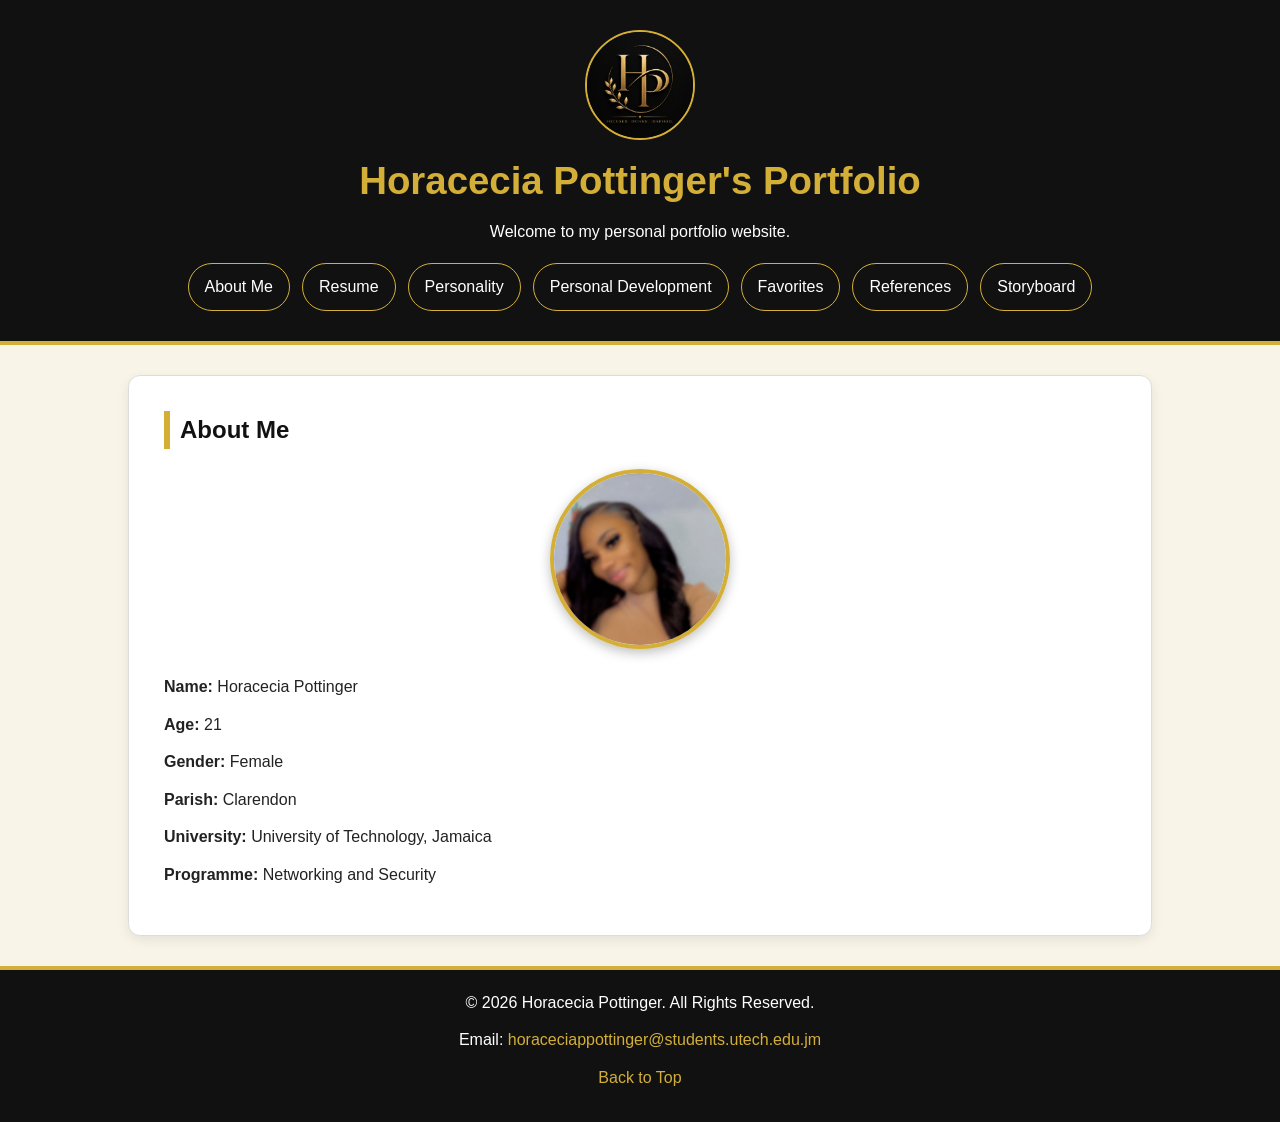
<file: index.html>
<!DOCTYPE html>
<html lang="en">

<head>

    <meta charset="UTF-8">

    <meta name="viewport" content="width=device-width, initial-scale=1.0">

    <title>About Me | Horacecia Pottinger's Portfolio</title>

  <link rel="stylesheet" href="style.css">

</head>

<body id="top">

<header>

 <img src="assets/logo.png"
     alt="HP Logo"
     id="logo">

    <h1>Horacecia Pottinger's Portfolio</h1>

    <p>Welcome to my personal portfolio website.</p>

   <nav>


    <a href="index.html">About Me</a>

    <a href="Codes/resume.html">Resume</a>

    <a href="Codes/personality.html">Personality</a>

    <a href="Codes/development.html">Personal Development</a>

    <a href="Codes/favorites.html">Favorites</a>

    <a href="Codes/references.html">References</a>

    <a href="Codes/storyboard.html">Storyboard</a>

</nav>

</header>

<main>

<section id="about">

    <h2>About Me</h2>

    <a href="mailto:horaceciappottinger@students.utech.edu.jm">

       <img src="assets/pic.jpeg"
     alt="A photo of Horacecia Pottinger"
     id="profile-photo">


         
    </a>

    <p><strong>Name:</strong> Horacecia Pottinger</p>

    <p><strong>Age:</strong> 21</p>

    <p><strong>Gender:</strong> Female</p>

    <p><strong>Parish:</strong> Clarendon</p>

    <p><strong>University:</strong> University of Technology, Jamaica</p>

    <p><strong>Programme:</strong> Networking and Security</p>

</section>

</main>

<footer>

   <p>&copy; 2026 Horacecia Pottinger. All Rights Reserved.</p>

    <p>
        Email:
        <a href="mailto:horaceciappottinger@students.utech.edu.jm">
            horaceciappottinger@students.utech.edu.jm
        </a>
    </p>

    <p><a href="#top">Back to Top</a></p>


</footer>

</body>

</html>
</file>
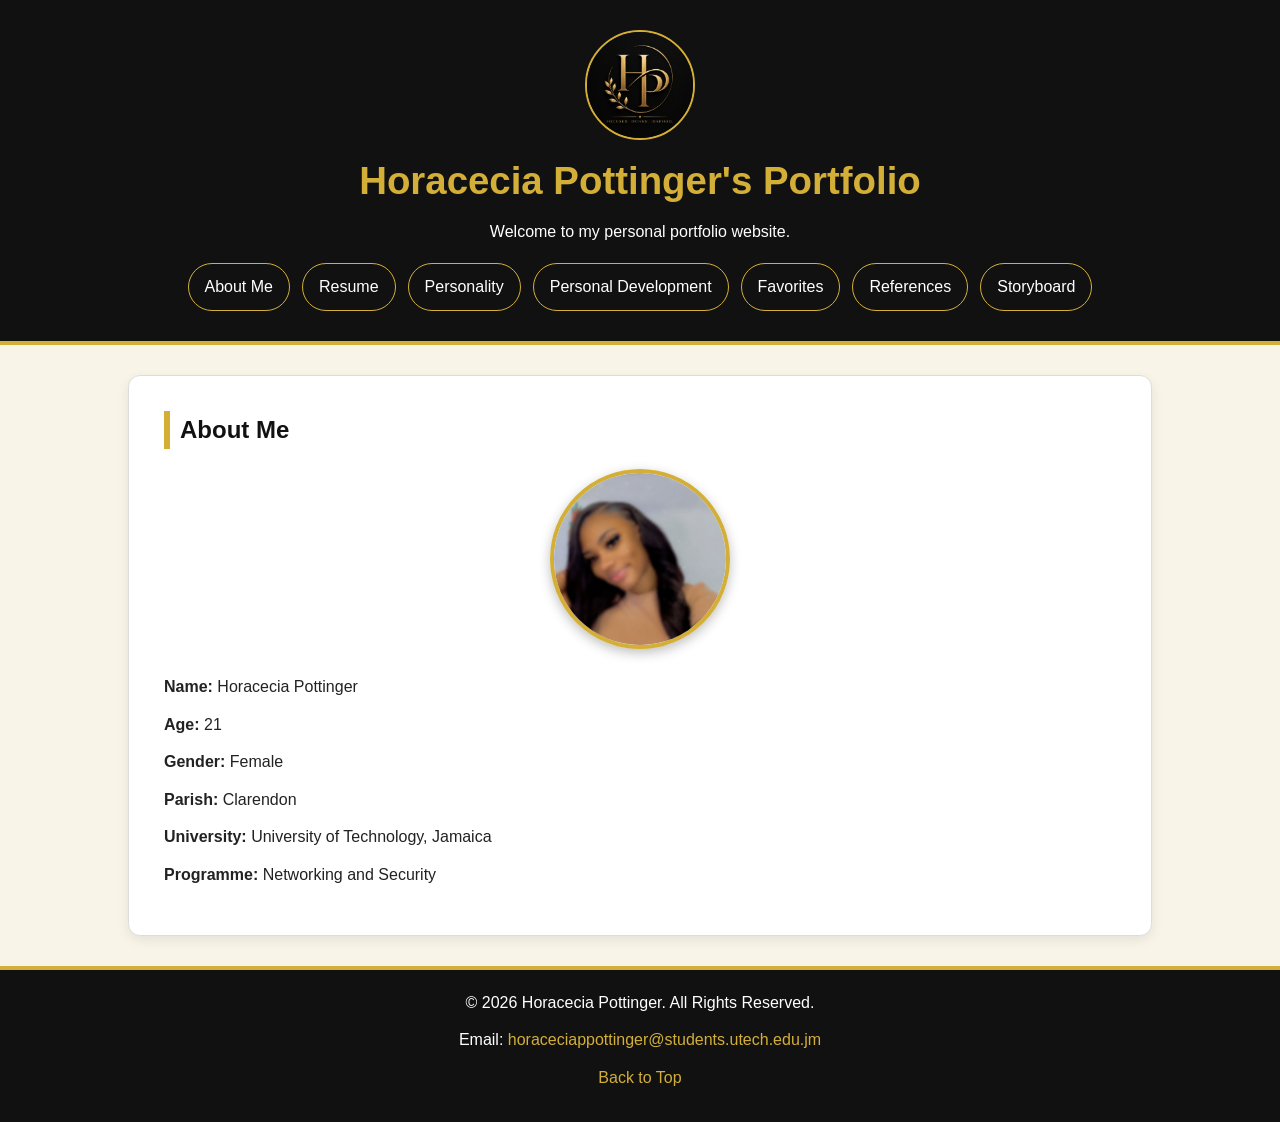
<file: Codes/index.html>
<!DOCTYPE html>
<html lang="en">

<head>

    <meta charset="UTF-8">

    <meta name="viewport" content="width=device-width, initial-scale=1.0">

    <title>About Me | Horacecia Pottinger's Portfolio</title>

   <link rel="stylesheet" href="../style.css">

</head>

<body id="top">

<header>

   <img src="../assets/logo.png" alt="HP Logo" id="logo">

    <h1>Horacecia Pottinger's Portfolio</h1>

    <p>Welcome to my personal portfolio website.</p>

   <nav>

    <a href="index.html">About Me</a>

    <a href="resume.html">Resume</a>

    <a href="personality.html">Personality</a>

    <a href="development.html">Personal Development</a>

    <a href="favorites.html">Favorites</a>

    <a href="references.html">References</a>

    <a href="storyboard.html">Storyboard</a>

</nav>

</header>

<main>

<section id="about">

    <h2>About Me</h2>

    <a href="mailto:horaceciappottinger@students.utech.edu.jm">

       <img src="../assets/pic.jpeg"
         alt="A photo of Horacecia Pottinger"
         id="profile-photo">


         
    </a>

    <p><strong>Name:</strong> Horacecia Pottinger</p>

    <p><strong>Age:</strong> 21</p>

    <p><strong>Gender:</strong> Female</p>

    <p><strong>Parish:</strong> Clarendon</p>

    <p><strong>University:</strong> University of Technology, Jamaica</p>

    <p><strong>Programme:</strong> Networking and Security</p>

</section>

</main>

<footer>

   <p>&copy; 2026 Horacecia Pottinger. All Rights Reserved.</p>

    <p>
        Email:
        <a href="mailto:horaceciappottinger@students.utech.edu.jm">
            horaceciappottinger@students.utech.edu.jm
        </a>
    </p>

    <p><a href="#top">Back to Top</a></p>


</footer>

</body>

</html>
</file>
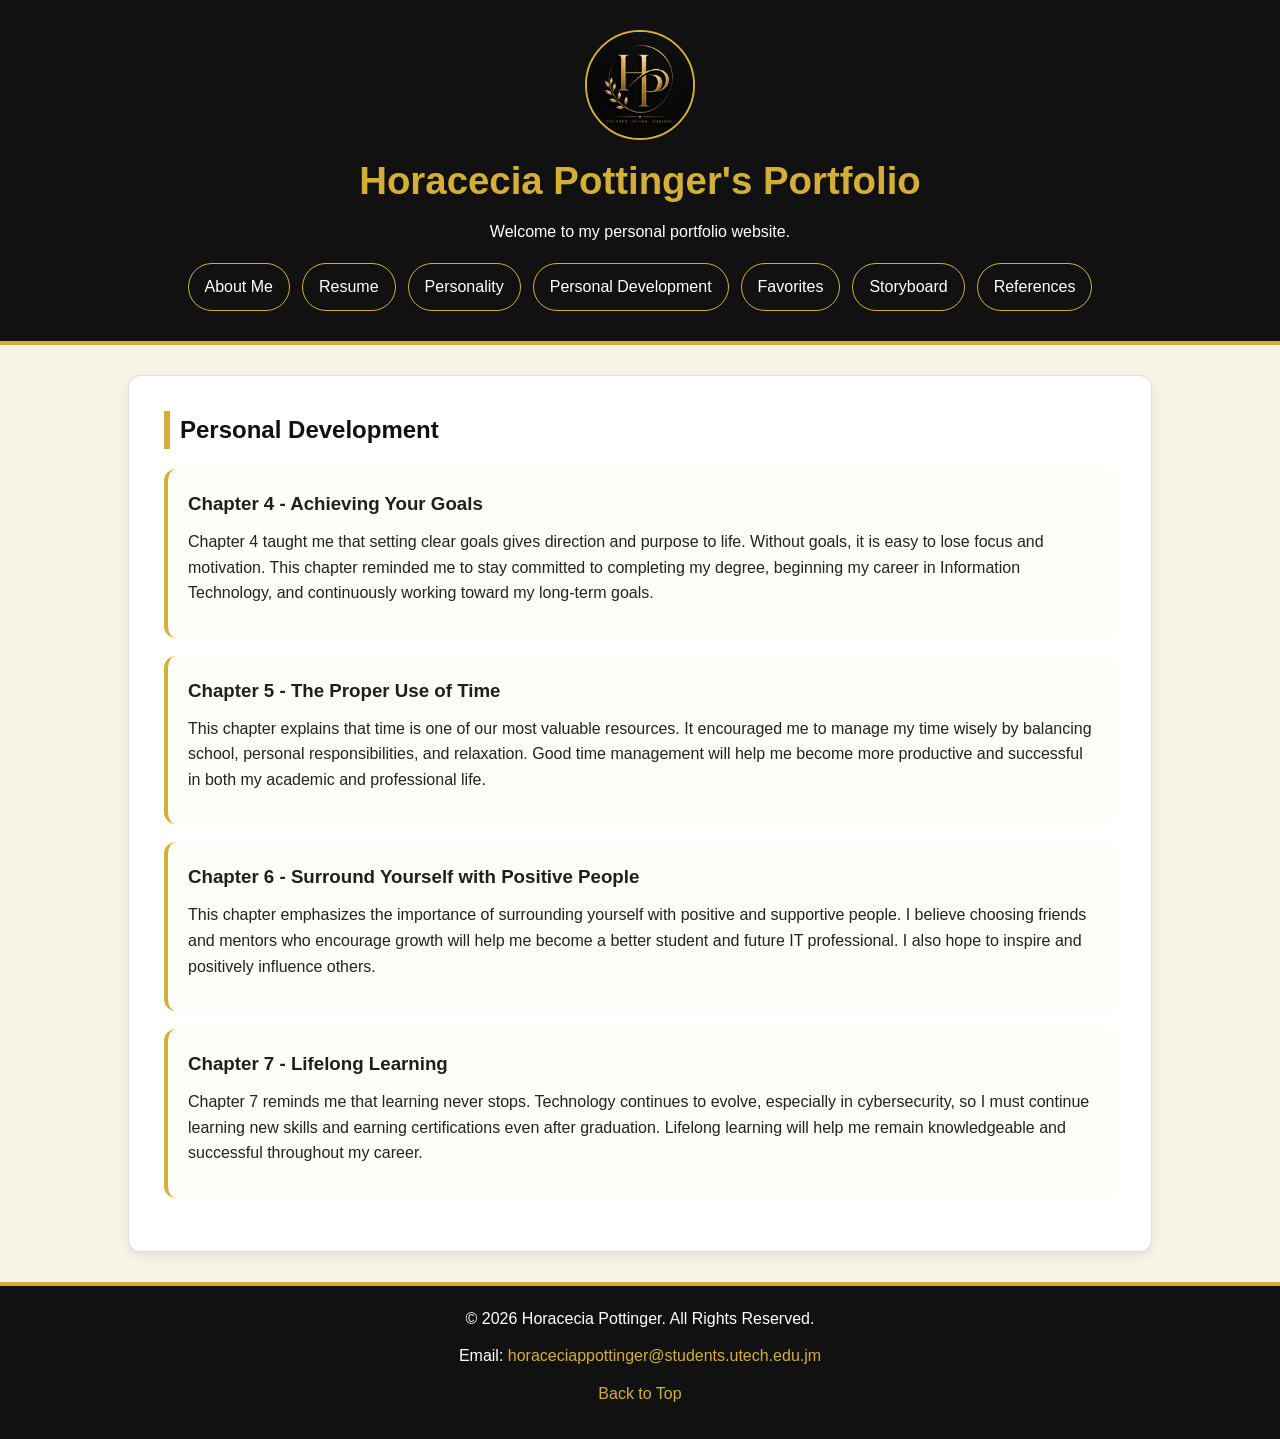
<file: Codes/development.html>
<!DOCTYPE html>
<html lang="en">

<head>
    <meta charset="UTF-8">
    <meta name="viewport" content="width=device-width, initial-scale=1.0">
    <title>Personal Development | Horacecia Pottinger's Portfolio</title>
   <link rel="stylesheet" href="../style.css">
</head>

<body id="top">

<header>

   <img src="../assets/logo.png" alt="HP Logo" id="logo">

    <h1>Horacecia Pottinger's Portfolio</h1>

    <p>Welcome to my personal portfolio website.</p>

    <nav>

        <a href="index.html">About Me</a>
        <a href="resume.html">Resume</a>
        <a href="personality.html">Personality</a>
        <a href="development.html">Personal Development</a>
        <a href="favorites.html">Favorites</a>
        <a href="storyboard.html">Storyboard</a>
        <a href="references.html">References</a>

    </nav>

</header>

<main>

<section id="development">

    <h2>Personal Development</h2>

    <article>

        <h3>Chapter 4 - Achieving Your Goals</h3>

        <p>
            Chapter 4 taught me that setting clear goals gives direction and purpose
            to life. Without goals, it is easy to lose focus and motivation. This
            chapter reminded me to stay committed to completing my degree, beginning
            my career in Information Technology, and continuously working toward my
            long-term goals.
        </p>

    </article>

    <article>

        <h3>Chapter 5 - The Proper Use of Time</h3>

        <p>
            This chapter explains that time is one of our most valuable resources.
            It encouraged me to manage my time wisely by balancing school, personal
            responsibilities, and relaxation. Good time management will help me
            become more productive and successful in both my academic and professional
            life.
        </p>

    </article>

    <article>

        <h3>Chapter 6 - Surround Yourself with Positive People</h3>

        <p>
            This chapter emphasizes the importance of surrounding yourself with
            positive and supportive people. I believe choosing friends and mentors
            who encourage growth will help me become a better student and future IT
            professional. I also hope to inspire and positively influence others.
        </p>

    </article>

    <article>

        <h3>Chapter 7 - Lifelong Learning</h3>

        <p>
            Chapter 7 reminds me that learning never stops. Technology continues to
            evolve, especially in cybersecurity, so I must continue learning new
            skills and earning certifications even after graduation. Lifelong
            learning will help me remain knowledgeable and successful throughout my
            career.
        </p>

    </article>

</section>

</main>

<footer>

    <p>&copy; 2026 Horacecia Pottinger. All Rights Reserved.</p>

    <p>
        Email:
        <a href="mailto:horaceciappottinger@students.utech.edu.jm">
            horaceciappottinger@students.utech.edu.jm
        </a>
    </p>

    <p><a href="#top">Back to Top</a></p>

</footer>

</body>
</html>
</file>
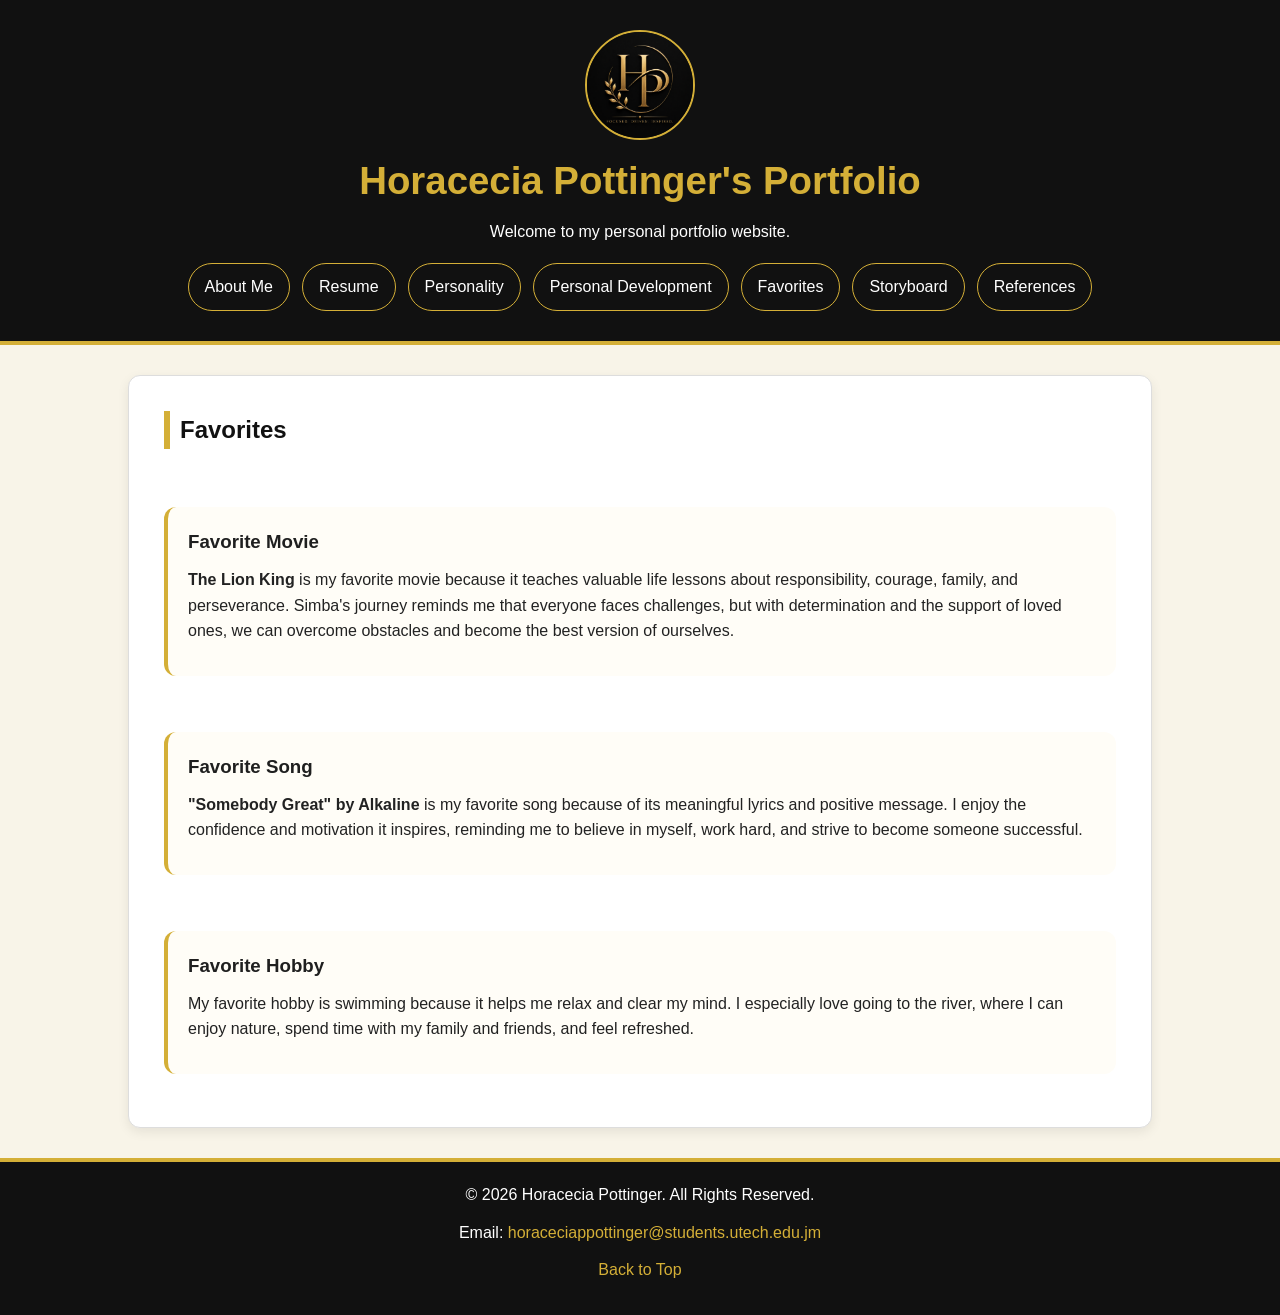
<file: Codes/favorites.html>
<!DOCTYPE html>
<html lang="en">

<head>

    <meta charset="UTF-8">

    <meta name="viewport" content="width=device-width, initial-scale=1.0">

    <title>Favorites | Horacecia Pottinger's Portfolio</title>

   <link rel="stylesheet" href="../style.css">

</head>

<body id="top">

<header>

    <img src="../assets/logo.png" alt="HP Logo" id="logo">

    <h1>Horacecia Pottinger's Portfolio</h1>

    <p>Welcome to my personal portfolio website.</p>

    <nav>

        <a href="index.html">About Me</a>

        <a href="resume.html">Resume</a>

        <a href="personality.html">Personality</a>

        <a href="development.html">Personal Development</a>

        <a href="favorites.html">Favorites</a>

        <a href="storyboard.html">Storyboard</a>

        <a href="references.html">References</a>

    </nav>

</header>

<main>

<section id="favorites">

    <h2>Favorites</h2>

    <article>

        <h3>Favorite Movie</h3>

        <p>
            <strong>The Lion King</strong> is my favorite movie because it teaches
            valuable life lessons about responsibility, courage, family, and
            perseverance. Simba's journey reminds me that everyone faces
            challenges, but with determination and the support of loved ones,
            we can overcome obstacles and become the best version of ourselves.
        </p>

    </article>

    <article>

        <h3>Favorite Song</h3>

        <p>
            <strong>"Somebody Great" by Alkaline</strong> is my favorite song
            because of its meaningful lyrics and positive message. I enjoy the
            confidence and motivation it inspires, reminding me to believe in
            myself, work hard, and strive to become someone successful.
        </p>

    </article>

    <article>

        <h3>Favorite Hobby</h3>

        <p>
            My favorite hobby is swimming because it helps me relax and clear my
            mind. I especially love going to the river, where I can enjoy nature,
            spend time with my family and friends, and feel refreshed.
        </p>

    </article>

</section>

</main>

<footer>

  <p>&copy; 2026 Horacecia Pottinger. All Rights Reserved.</p>

    <p>
        Email:
        <a href="mailto:horaceciappottinger@students.utech.edu.jm">
            horaceciappottinger@students.utech.edu.jm
        </a>
    </p>

    <p><a href="#top">Back to Top</a></p>


</footer>

</body>

</html>
</file>
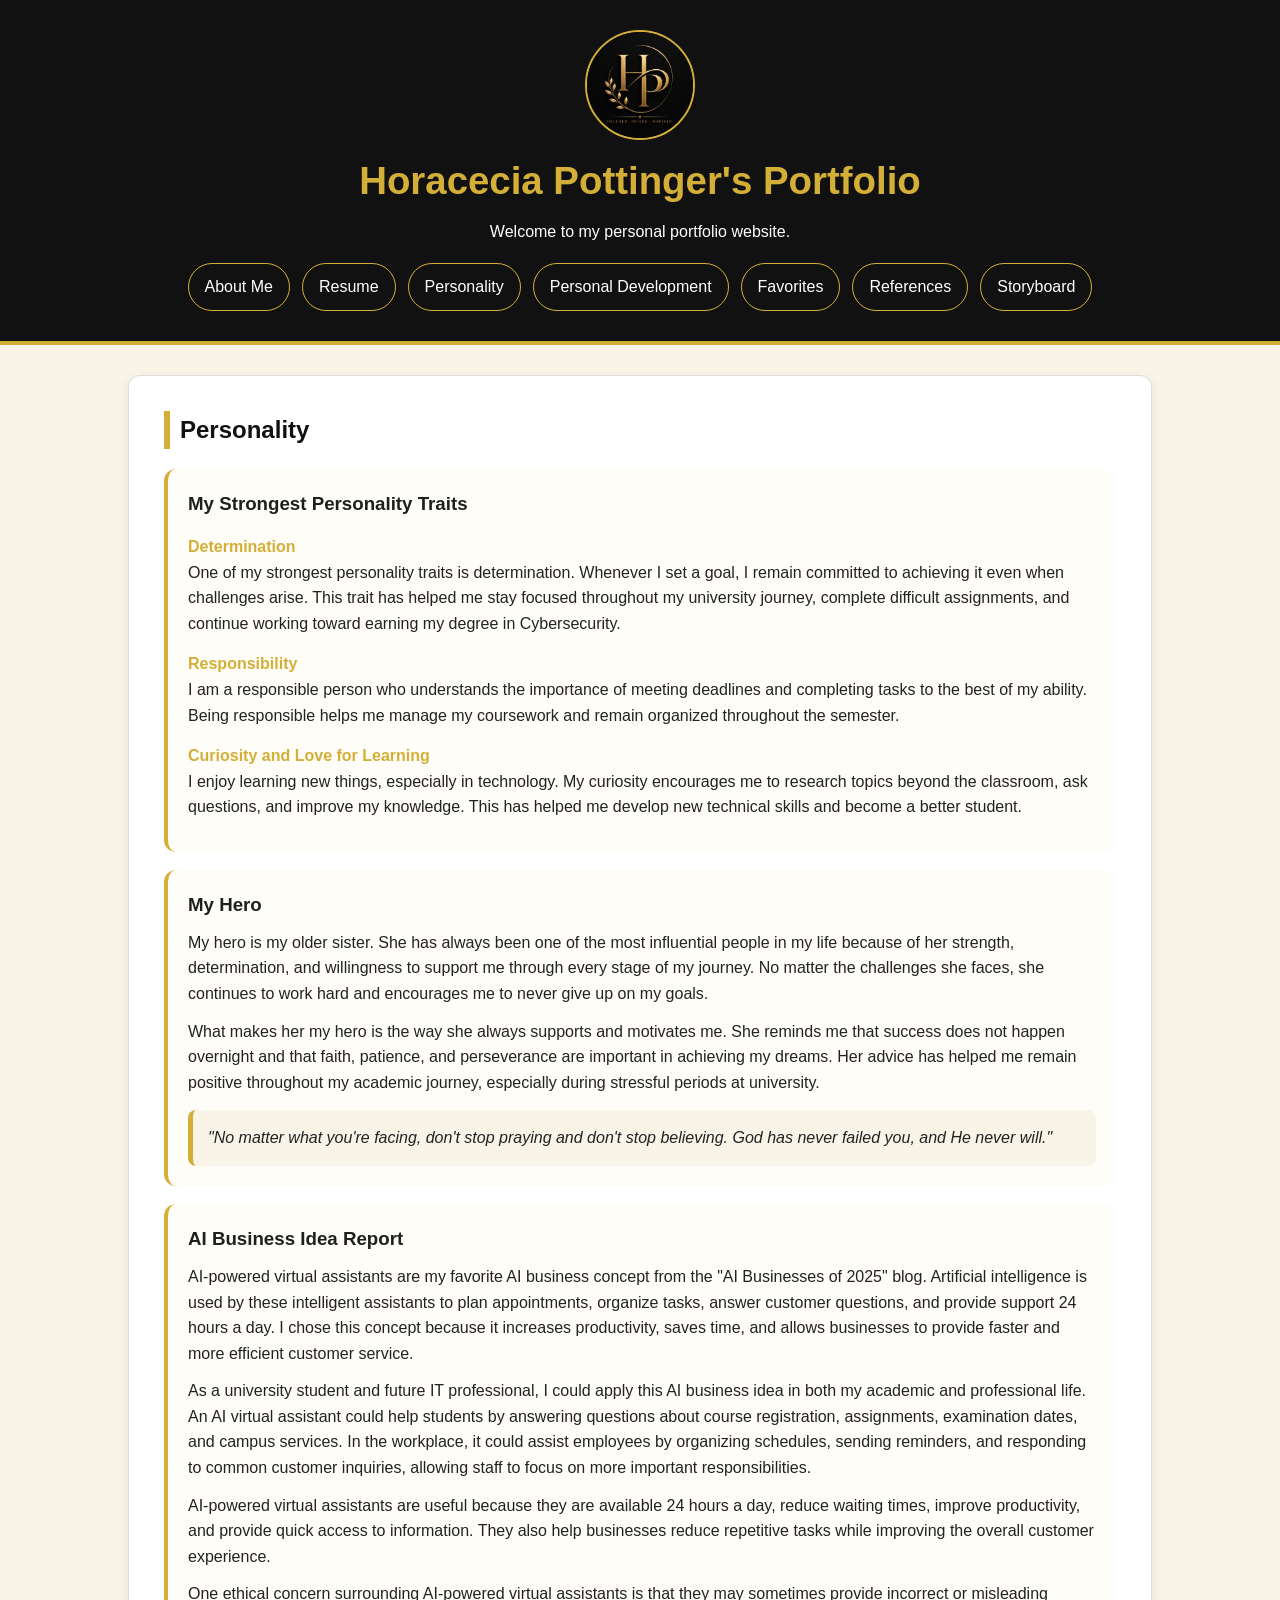
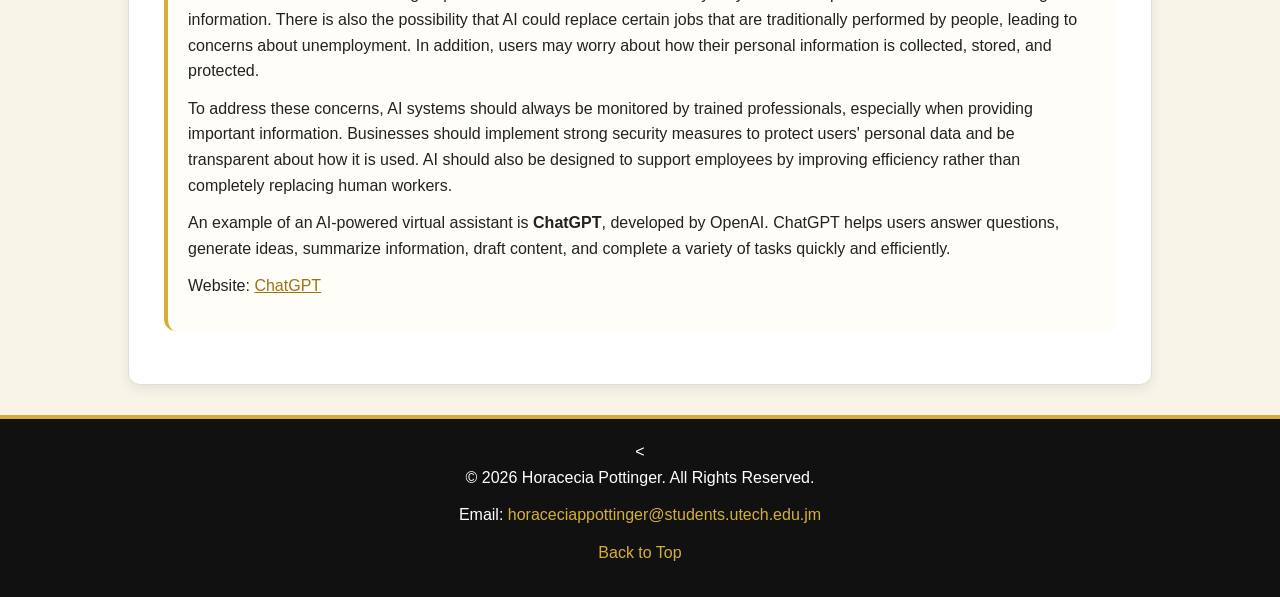
<file: Codes/personality.html>
<!DOCTYPE html>
<html lang="en">

<head>
    <meta charset="UTF-8">
    <meta name="viewport" content="width=device-width, initial-scale=1.0">
    <title>Personality | Horacecia Pottinger's Portfolio</title>

    <link rel="stylesheet" href="../style.css">
</head>

<body id="top">

<header>

    <img src="../assets/logo.png" alt="HP Logo" id="logo">

    <h1>Horacecia Pottinger's Portfolio</h1>

    <p>Welcome to my personal portfolio website.</p>

    <nav>

        <a href="index.html">About Me</a>
        <a href="resume.html">Resume</a>
        <a href="personality.html">Personality</a>
        <a href="development.html">Personal Development</a>
        <a href="favorites.html">Favorites</a>
        <a href="references.html">References</a>
        <a href="storyboard.html">Storyboard</a>

    </nav>

</header>

<main>

<section id="personality">

    <h2>Personality</h2>

    <article>

        <h3>My Strongest Personality Traits</h3>

        <h4>Determination</h4>

        <p>
            One of my strongest personality traits is determination. Whenever I set
            a goal, I remain committed to achieving it even when challenges arise.
            This trait has helped me stay focused throughout my university journey,
            complete difficult assignments, and continue working toward earning my
            degree in Cybersecurity.
        </p>

        <h4>Responsibility</h4>

        <p>
            I am a responsible person who understands the importance of meeting
            deadlines and completing tasks to the best of my ability. Being
            responsible helps me manage my coursework and remain organized
            throughout the semester.
        </p>

        <h4>Curiosity and Love for Learning</h4>

        <p>
            I enjoy learning new things, especially in technology. My curiosity
            encourages me to research topics beyond the classroom, ask questions,
            and improve my knowledge. This has helped me develop new technical
            skills and become a better student.
        </p>

    </article>

    <article>

        <h3>My Hero</h3>

        <p>
            My hero is my older sister. She has always been one of the most
            influential people in my life because of her strength, determination,
            and willingness to support me through every stage of my journey. No
            matter the challenges she faces, she continues to work hard and
            encourages me to never give up on my goals.
        </p>

        <p>
            What makes her my hero is the way she always supports and motivates me.
            She reminds me that success does not happen overnight and that faith,
            patience, and perseverance are important in achieving my dreams. Her
            advice has helped me remain positive throughout my academic journey,
            especially during stressful periods at university.
        </p>

        <blockquote>
            "No matter what you're facing, don't stop praying and don't stop
            believing. God has never failed you, and He never will."
        </blockquote>

    </article>

    <article>

        <h3>AI Business Idea Report</h3>

        <p>
            AI-powered virtual assistants are my favorite AI business concept from
            the "AI Businesses of 2025" blog. Artificial intelligence is used by
            these intelligent assistants to plan appointments, organize tasks,
            answer customer questions, and provide support 24 hours a day. I chose
            this concept because it increases productivity, saves time, and allows
            businesses to provide faster and more efficient customer service.
        </p>

        <p>
            As a university student and future IT professional, I could apply this
            AI business idea in both my academic and professional life. An AI
            virtual assistant could help students by answering questions about
            course registration, assignments, examination dates, and campus
            services. In the workplace, it could assist employees by organizing
            schedules, sending reminders, and responding to common customer
            inquiries, allowing staff to focus on more important responsibilities.
        </p>

        <p>
            AI-powered virtual assistants are useful because they are available
            24 hours a day, reduce waiting times, improve productivity, and
            provide quick access to information. They also help businesses reduce
            repetitive tasks while improving the overall customer experience.
        </p>

        <p>
            One ethical concern surrounding AI-powered virtual assistants is that
            they may sometimes provide incorrect or misleading information. There
            is also the possibility that AI could replace certain jobs that are
            traditionally performed by people, leading to concerns about
            unemployment. In addition, users may worry about how their personal
            information is collected, stored, and protected.
        </p>

        <p>
            To address these concerns, AI systems should always be monitored by
            trained professionals, especially when providing important
            information. Businesses should implement strong security measures to
            protect users' personal data and be transparent about how it is used.
            AI should also be designed to support employees by improving
            efficiency rather than completely replacing human workers.
        </p>

        <p>
            An example of an AI-powered virtual assistant is
            <strong>ChatGPT</strong>, developed by OpenAI. ChatGPT helps users
            answer questions, generate ideas, summarize information, draft
            content, and complete a variety of tasks quickly and efficiently.
        </p>

        <p>
            Website:
            <a href="https://chatgpt.com" target="_blank">
                ChatGPT
            </a>
        </p>

    </article>

</section>

</main>

<footer>

    <<p>&copy; 2026 Horacecia Pottinger. All Rights Reserved.</p>

    <p>
        Email:
        <a href="mailto:horaceciappottinger@students.utech.edu.jm">
            horaceciappottinger@students.utech.edu.jm
        </a>
    </p>

    <p><a href="#top">Back to Top</a></p>

</footer>

</body>

</html>
</file>
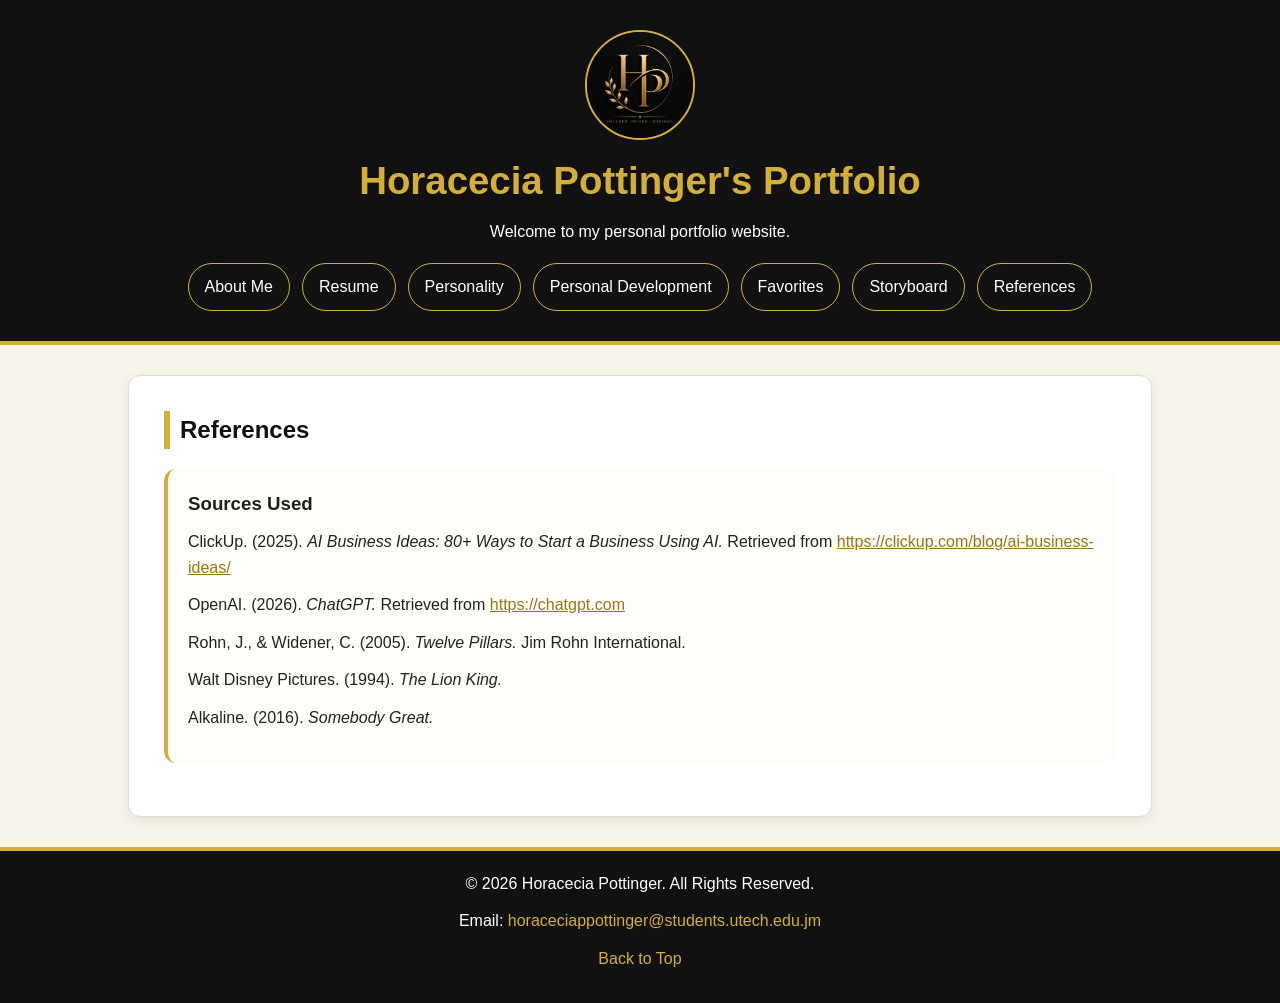
<file: Codes/references.html>
<!DOCTYPE html>
<html lang="en">

<head>

    <meta charset="UTF-8">

    <meta name="viewport" content="width=device-width, initial-scale=1.0">

    <title>References | Horacecia Pottinger's Portfolio</title>

    <link rel="stylesheet" href="../style.css">

</head>

<body id="top">

<header>

    <img src="../assets/logo.png" alt="HP Logo" id="logo">

    <h1>Horacecia Pottinger's Portfolio</h1>

    <p>Welcome to my personal portfolio website.</p>

    <nav>

        <a href="index.html">About Me</a>

        <a href="resume.html">Resume</a>

        <a href="personality.html">Personality</a>

        <a href="development.html">Personal Development</a>

        <a href="favorites.html">Favorites</a>

        <a href="storyboard.html">Storyboard</a>

        <a href="references.html">References</a>

    </nav>

</header>

<main>

<section id="references">

    <h2>References</h2>

    <article>

        <h3>Sources Used</h3>

        <p>
            ClickUp. (2025). <em>AI Business Ideas: 80+ Ways to Start a Business Using AI.</em>
            Retrieved from
            <a href="https://clickup.com/blog/ai-business-ideas/" target="_blank">
                https://clickup.com/blog/ai-business-ideas/
            </a>
        </p>

        <p>
            OpenAI. (2026). <em>ChatGPT.</em>
            Retrieved from
            <a href="https://chatgpt.com" target="_blank">
                https://chatgpt.com
            </a>
        </p>

        <p>
            Rohn, J., & Widener, C. (2005).
            <em>Twelve Pillars.</em>
            Jim Rohn International.
        </p>

        <p>
            Walt Disney Pictures. (1994).
            <em>The Lion King.</em>
        </p>

        <p>
            Alkaline. (2016).
            <em>Somebody Great.</em>
        </p>

    </article>

</section>

</main>

<footer>

    <p>&copy; 2026 Horacecia Pottinger. All Rights Reserved.</p>

    <p>
        Email:
        <a href="mailto:horaceciappottinger@students.utech.edu.jm">
            horaceciappottinger@students.utech.edu.jm
        </a>
    </p>

    <p><a href="#top">Back to Top</a></p>

</footer>

</body>

</html>
</file>
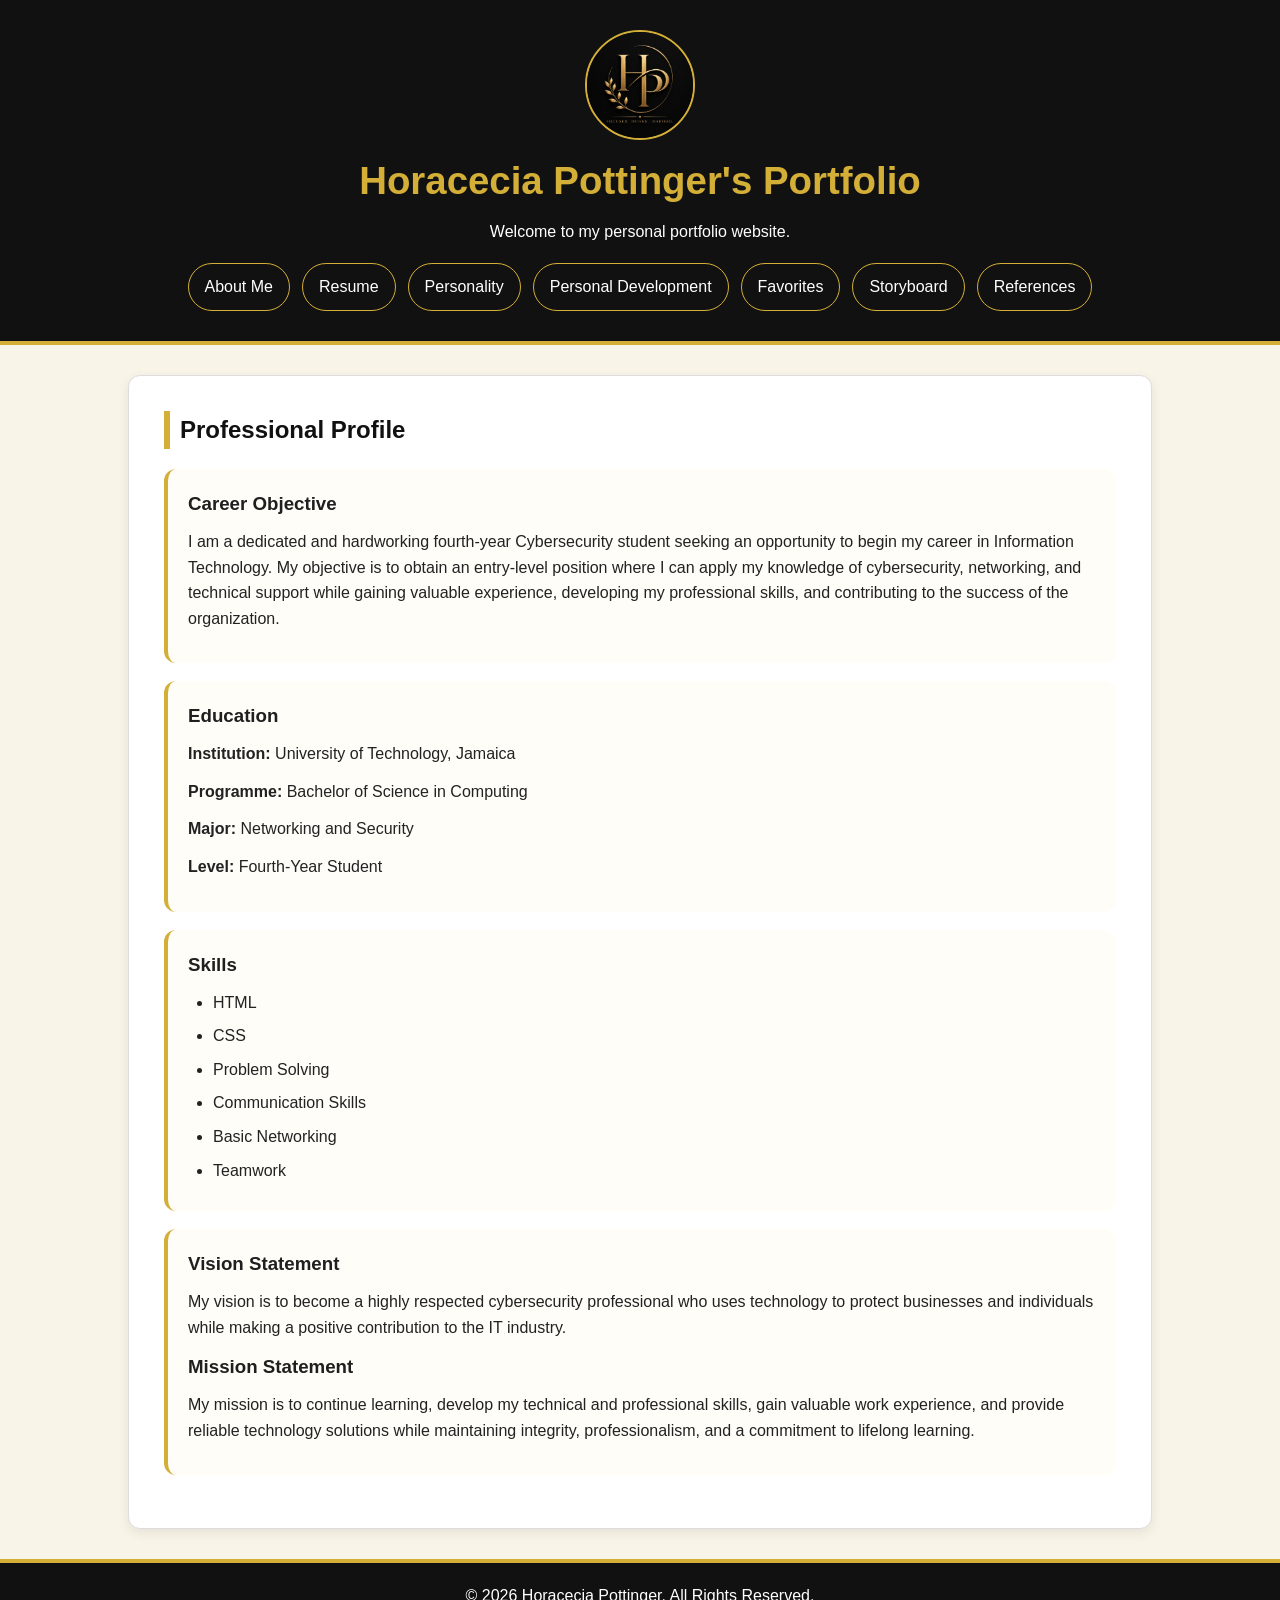
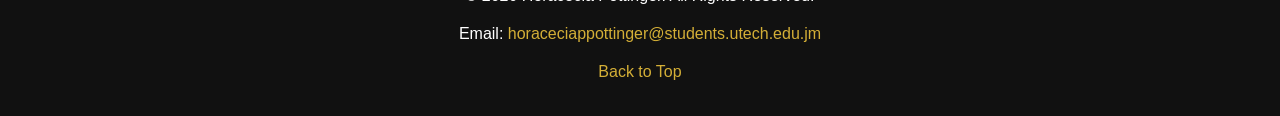
<file: Codes/resume.html>
<!DOCTYPE html>
<html lang="en">

<head>
    <meta charset="UTF-8">
    <meta name="viewport" content="width=device-width, initial-scale=1.0">
    <title>Resume | Horacecia Pottinger's Portfolio</title>
    <link rel="stylesheet" href="../style.css">
</head>

<body id="top">

<header>
    <img src="../assets/logo.png" alt="HP Logo" id="logo">

    <h1>Horacecia Pottinger's Portfolio</h1>

    <p>Welcome to my personal portfolio website.</p>

    <nav>
        <a href="index.html">About Me</a>
        <a href="resume.html">Resume</a>
        <a href="personality.html">Personality</a>
        <a href="development.html">Personal Development</a>
        <a href="favorites.html">Favorites</a>
        <a href="storyboard.html">Storyboard</a>
        <a href="references.html">References</a>
    </nav>
</header>

<main>

    <section id="resume">

        <h2>Professional Profile</h2>

        <article>

            <h3>Career Objective</h3>

            <p>
                I am a dedicated and hardworking fourth-year Cybersecurity student
                seeking an opportunity to begin my career in Information Technology.
                My objective is to obtain an entry-level position where I can apply
                my knowledge of cybersecurity, networking, and technical support while
                gaining valuable experience, developing my professional skills, and
                contributing to the success of the organization.
            </p>

        </article>

        <article>

            <h3>Education</h3>

            <p><strong>Institution:</strong> University of Technology, Jamaica</p>
            <p><strong>Programme:</strong> Bachelor of Science in Computing</p>
            <p><strong>Major:</strong> Networking and Security</p>
            <p><strong>Level:</strong> Fourth-Year Student</p>

        </article>

        <article>

            <h3>Skills</h3>

            <ul>
                <li>HTML</li>
                <li>CSS</li>
                <li>Problem Solving</li>
                <li>Communication Skills</li>
                <li>Basic Networking</li>
                <li>Teamwork</li>
            </ul>

        </article>

        <article>

            <h3>Vision Statement</h3>

            <p>
                My vision is to become a highly respected cybersecurity
                professional who uses technology to protect businesses and
                individuals while making a positive contribution to the IT
                industry.
            </p>

            <h3>Mission Statement</h3>

            <p>
                My mission is to continue learning, develop my technical and
                professional skills, gain valuable work experience, and provide
                reliable technology solutions while maintaining integrity,
                professionalism, and a commitment to lifelong learning.
            </p>

        </article>

    </section>

</main>

<footer>
    <p>&copy; 2026 Horacecia Pottinger. All Rights Reserved.</p>

    <p>
        Email:
        <a href="mailto:horaceciappottinger@students.utech.edu.jm">
            horaceciappottinger@students.utech.edu.jm
        </a>
    </p>

    <p><a href="#top">Back to Top</a></p>

</footer>

</body>

</html>
</file>
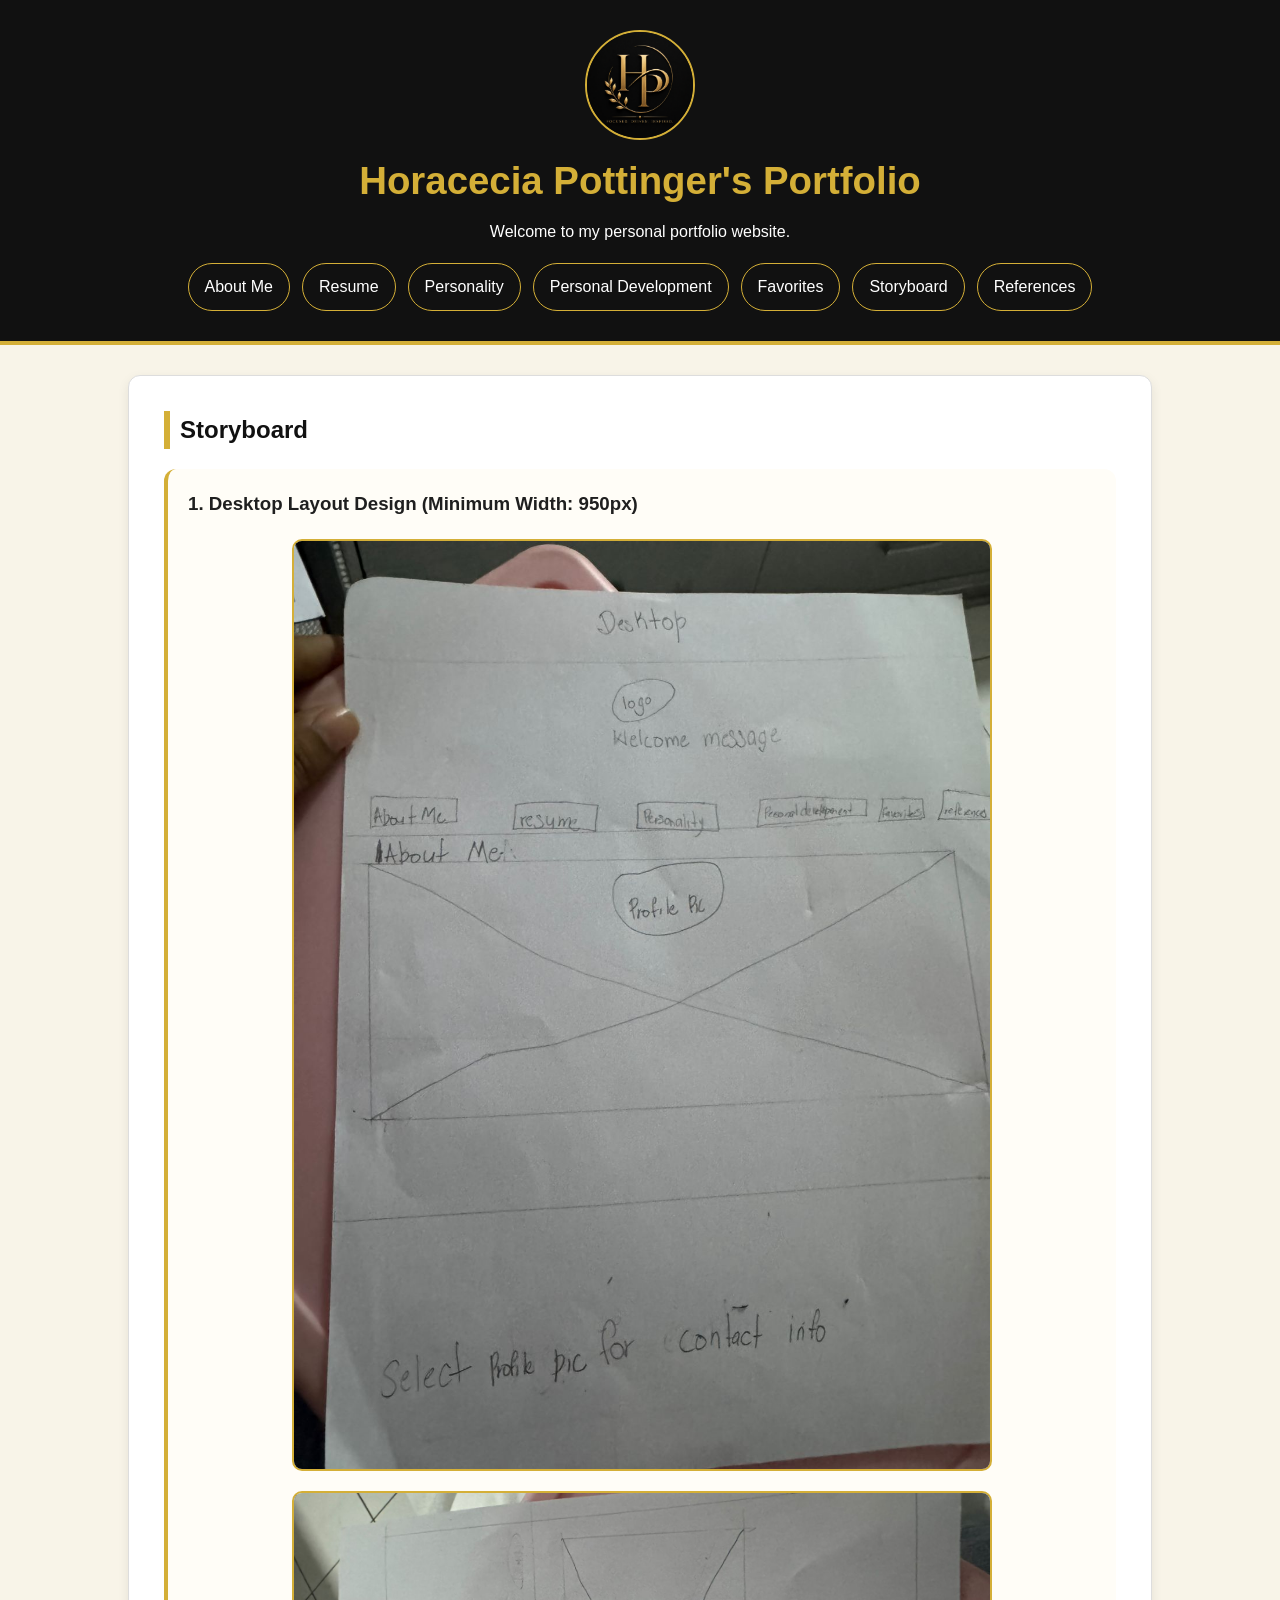
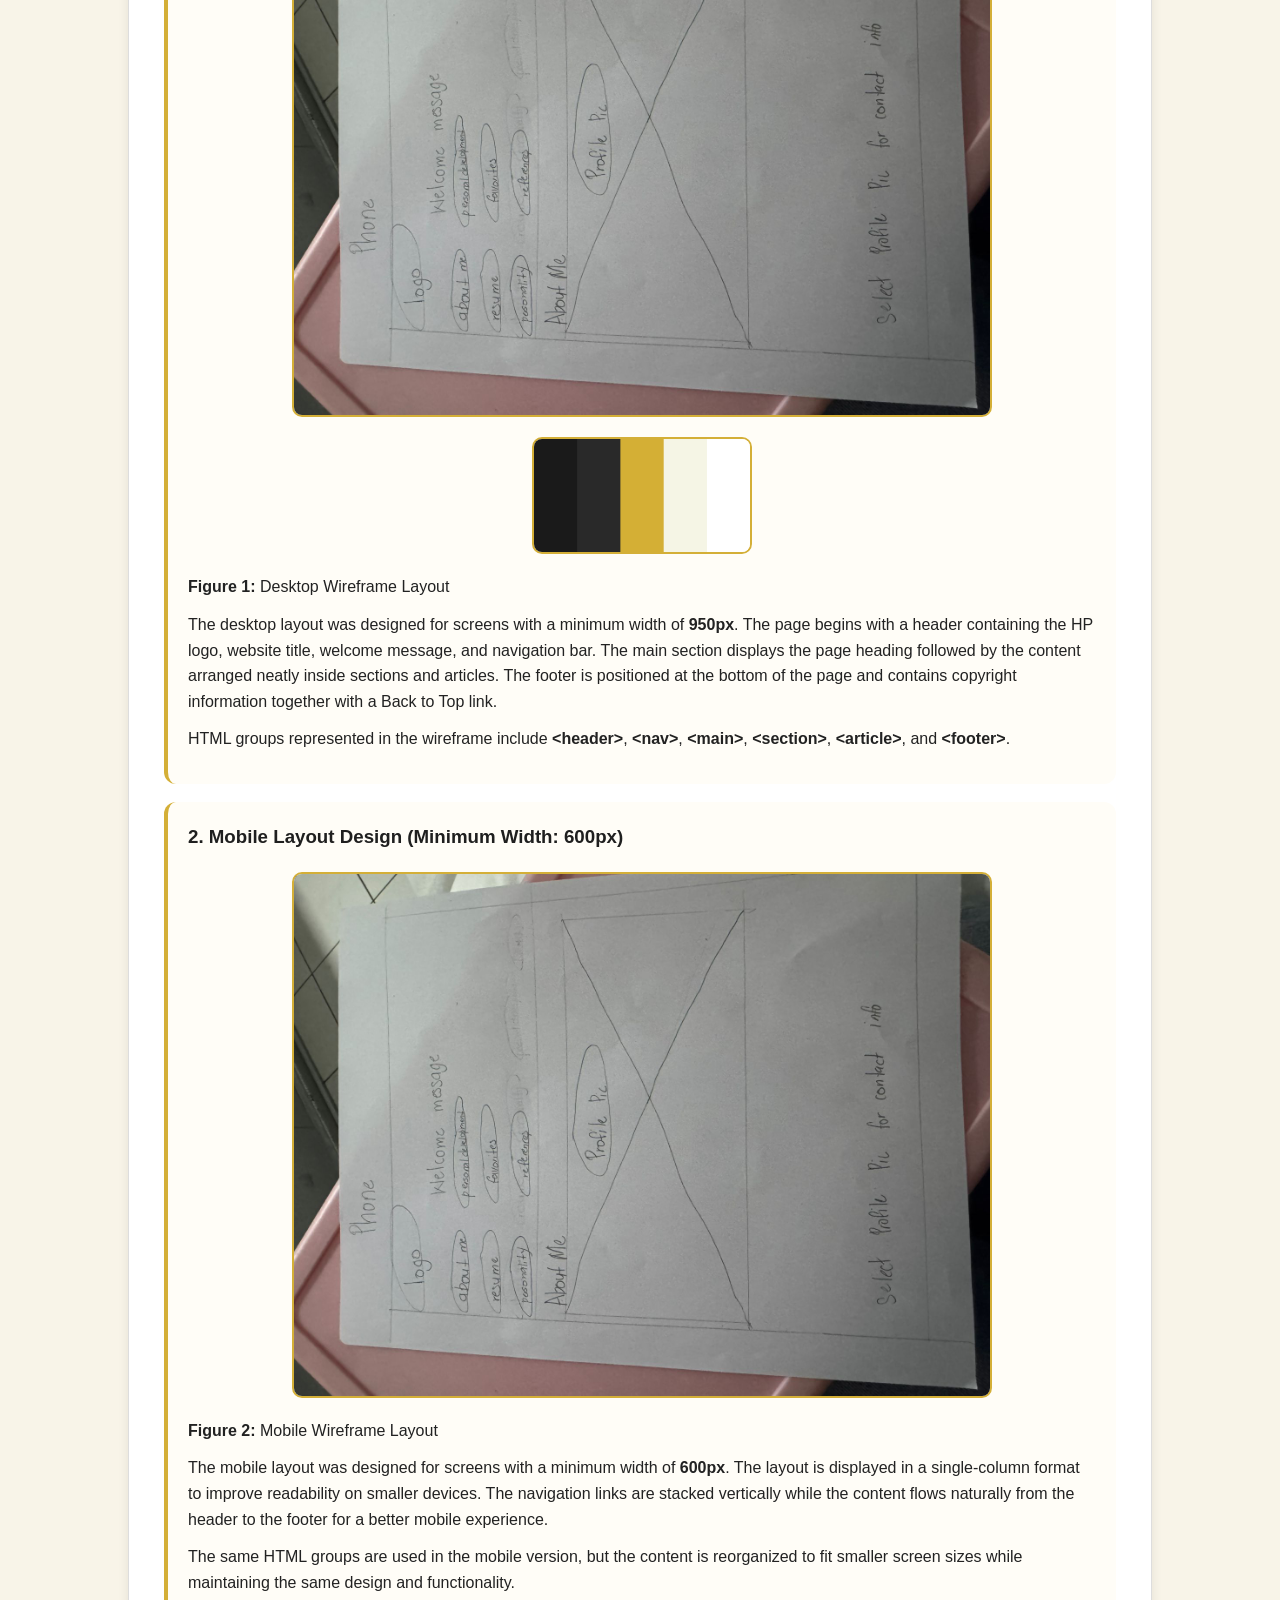
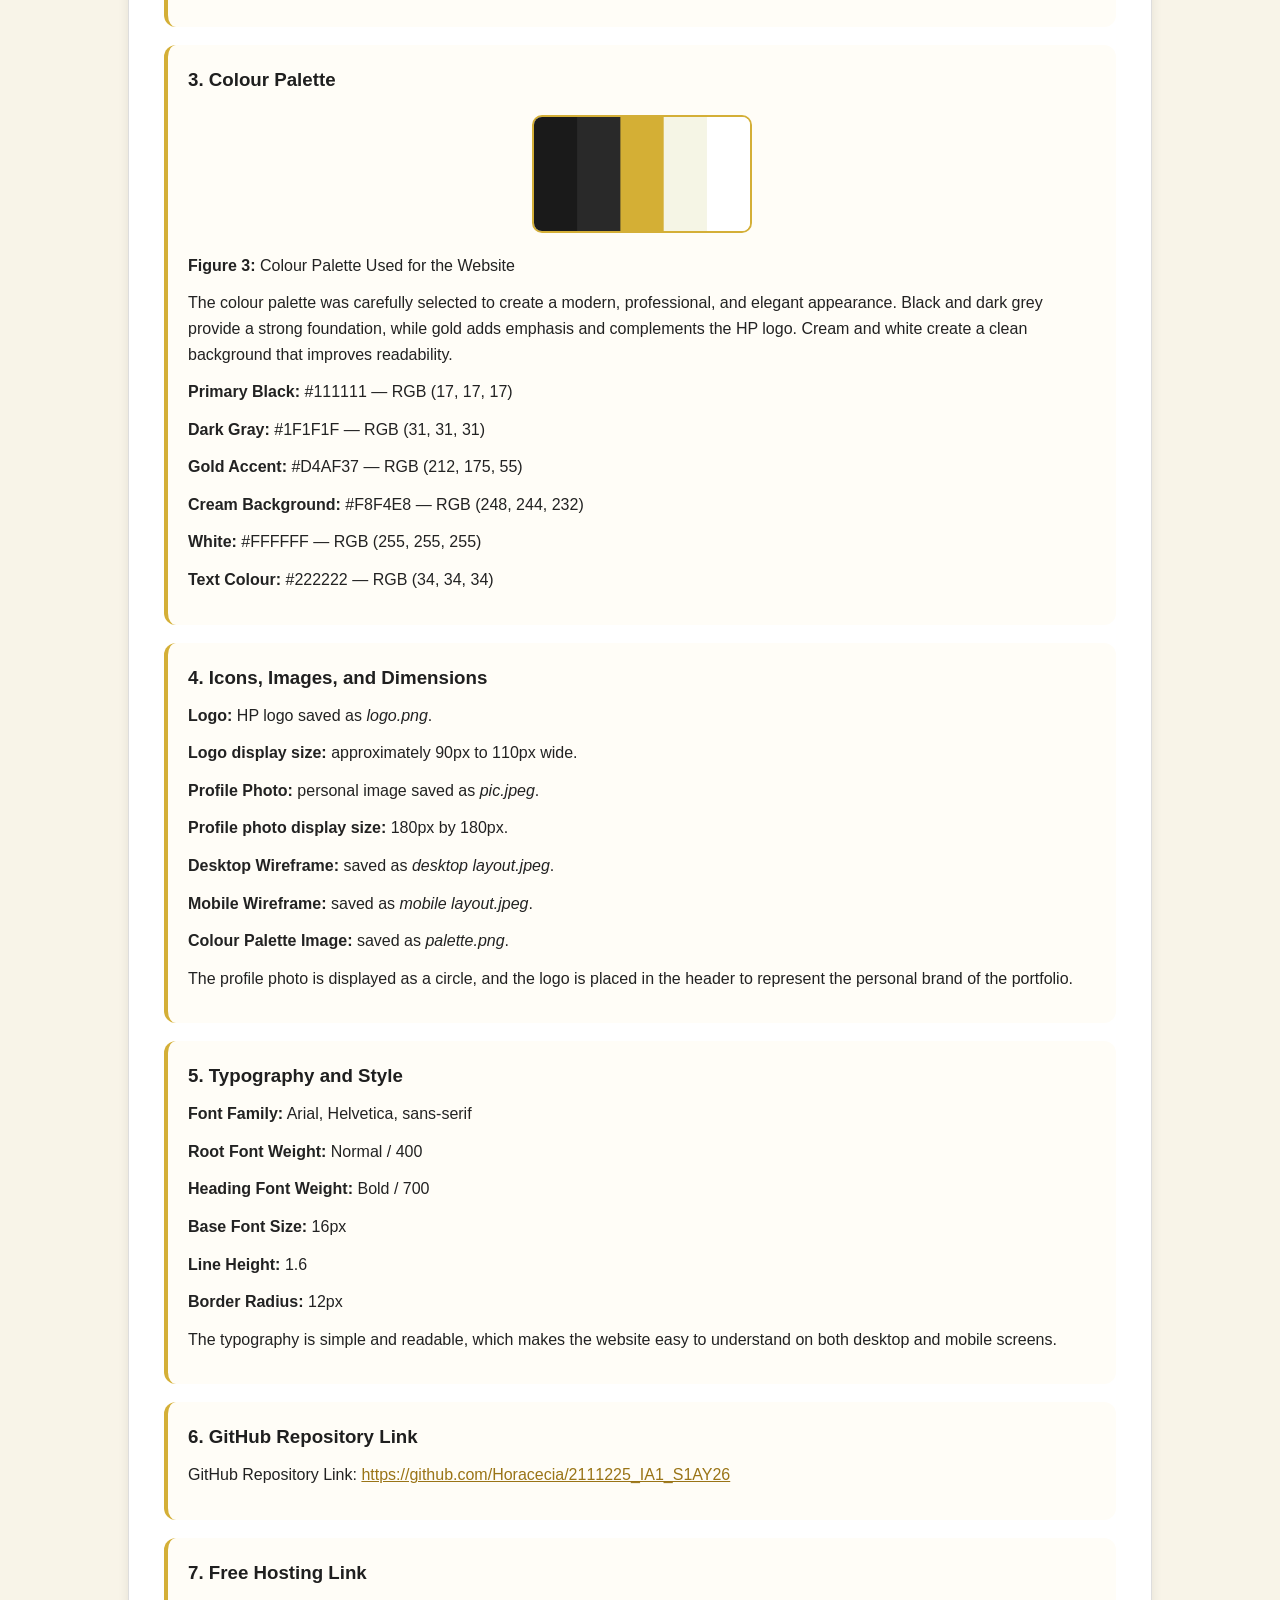
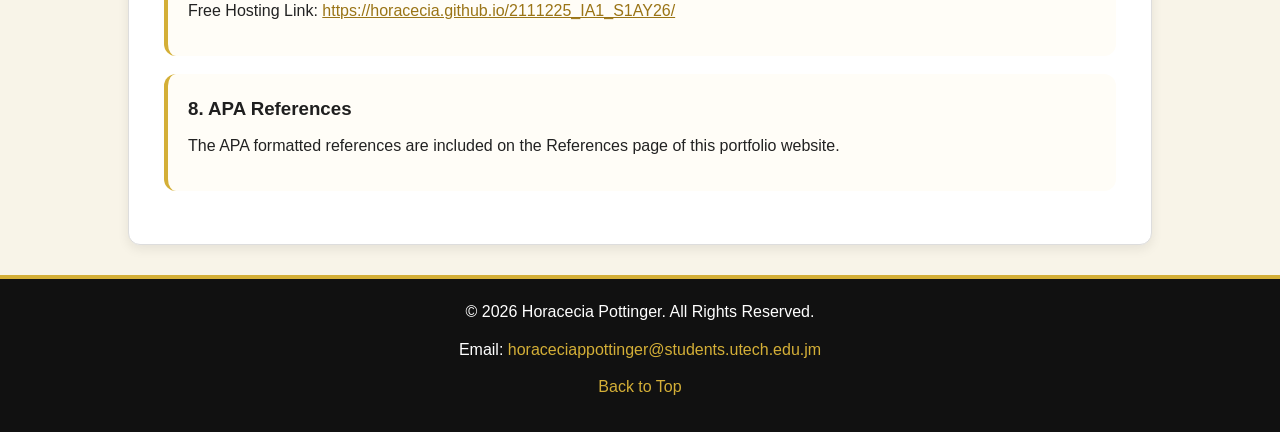
<file: Codes/storyboard.html>
<!DOCTYPE html>
<html lang="en">

<head>
    <meta charset="UTF-8">
    <meta name="viewport" content="width=device-width, initial-scale=1.0">
    <title>Storyboard | Horacecia Pottinger's Portfolio</title>
    <link rel="stylesheet" href="../style.css">
</head>

<body id="top">

<header>
    <img src="../assets/logo.png" alt="HP Logo" id="logo">

    <h1>Horacecia Pottinger's Portfolio</h1>

    <p>Welcome to my personal portfolio website.</p>

    <nav>
        <a href="index.html">About Me</a>
        <a href="resume.html">Resume</a>
        <a href="personality.html">Personality</a>
        <a href="development.html">Personal Development</a>
        <a href="favorites.html">Favorites</a>
        <a href="storyboard.html">Storyboard</a>
        <a href="references.html">References</a>
    </nav>
</header>

<main>

<section id="storyboard">

    <h2>Storyboard</h2>

    <article>
        <h3><strong>1. Desktop Layout Design (Minimum Width: 950px)</strong></h3>

        <img src="../assets/desktop layout.jpeg" alt="Desktop Wireframe" id="desktop-wireframe">

<img src="../assets/mobile layout.jpeg" alt="Mobile Wireframe" id="mobile-wireframe">

<img src="../assets/palette.png" alt="Website Colour Palette" id="palette-image">
        <p><strong>Figure 1:</strong> Desktop Wireframe Layout</p>

        <p>
            The desktop layout was designed for screens with a minimum width of
            <strong>950px</strong>. The page begins with a header containing the HP
            logo, website title, welcome message, and navigation bar. The main section
            displays the page heading followed by the content arranged neatly inside
            sections and articles. The footer is positioned at the bottom of the page
            and contains copyright information together with a Back to Top link.
        </p>

        <p>
            HTML groups represented in the wireframe include
            <strong>&lt;header&gt;</strong>,
            <strong>&lt;nav&gt;</strong>,
            <strong>&lt;main&gt;</strong>,
            <strong>&lt;section&gt;</strong>,
            <strong>&lt;article&gt;</strong>, and
            <strong>&lt;footer&gt;</strong>.
        </p>
    </article>

    <article>
        <h3><strong>2. Mobile Layout Design (Minimum Width: 600px)</strong></h3>

        <img src="../assets/mobile layout.jpeg" 
        alt="Mobile Wireframe" 
        id="mobile-wireframe">

        <p><strong>Figure 2:</strong> Mobile Wireframe Layout</p>

        <p>
            The mobile layout was designed for screens with a minimum width of
            <strong>600px</strong>. The layout is displayed in a single-column format
            to improve readability on smaller devices. The navigation links are stacked
            vertically while the content flows naturally from the header to the footer
            for a better mobile experience.
        </p>

        <p>
            The same HTML groups are used in the mobile version, but the content is
            reorganized to fit smaller screen sizes while maintaining the same design
            and functionality.
        </p>
    </article>

    <article>
        <h3><strong>3. Colour Palette</strong></h3>

        <img src="../assets/palette.png" 
        alt="Website Colour Palette" 
        id="palette-image">

        <p><strong>Figure 3:</strong> Colour Palette Used for the Website</p>

        <p>
            The colour palette was carefully selected to create a modern,
            professional, and elegant appearance. Black and dark grey provide a
            strong foundation, while gold adds emphasis and complements the HP logo.
            Cream and white create a clean background that improves readability.
        </p>

        <p><strong>Primary Black:</strong> #111111 — RGB (17, 17, 17)</p>
        <p><strong>Dark Gray:</strong> #1F1F1F — RGB (31, 31, 31)</p>
        <p><strong>Gold Accent:</strong> #D4AF37 — RGB (212, 175, 55)</p>
        <p><strong>Cream Background:</strong> #F8F4E8 — RGB (248, 244, 232)</p>
        <p><strong>White:</strong> #FFFFFF — RGB (255, 255, 255)</p>
        <p><strong>Text Colour:</strong> #222222 — RGB (34, 34, 34)</p>
    </article>

    <article>
        <h3><strong>4. Icons, Images, and Dimensions</strong></h3>

        <p><strong>Logo:</strong> HP logo saved as <em>logo.png</em>.</p>
        <p><strong>Logo display size:</strong> approximately 90px to 110px wide.</p>

        <p><strong>Profile Photo:</strong> personal image saved as <em>pic.jpeg</em>.</p>
        <p><strong>Profile photo display size:</strong> 180px by 180px.</p>

        <p><strong>Desktop Wireframe:</strong> saved as <em>desktop layout.jpeg</em>.</p>
        <p><strong>Mobile Wireframe:</strong> saved as <em>mobile layout.jpeg</em>.</p>
        <p><strong>Colour Palette Image:</strong> saved as <em>palette.png</em>.</p>

        <p>
            The profile photo is displayed as a circle, and the logo is placed
            in the header to represent the personal brand of the portfolio.
        </p>
    </article>

    <article>
        <h3><strong>5. Typography and Style</strong></h3>

        <p><strong>Font Family:</strong> Arial, Helvetica, sans-serif</p>
        <p><strong>Root Font Weight:</strong> Normal / 400</p>
        <p><strong>Heading Font Weight:</strong> Bold / 700</p>
        <p><strong>Base Font Size:</strong> 16px</p>
        <p><strong>Line Height:</strong> 1.6</p>
        <p><strong>Border Radius:</strong> 12px</p>

        <p>
            The typography is simple and readable, which makes the website easy
            to understand on both desktop and mobile screens.
        </p>
    </article>

    <article>
        <h3><strong>6. GitHub Repository Link</strong></h3>

        <p>
            GitHub Repository Link:
            <a href="https://github.com/Horacecia/2111225_IA1_S1AY26" target="_blank">
                https://github.com/Horacecia/2111225_IA1_S1AY26
            </a>
        </p>
    </article>

    <article>
        <h3><strong>7. Free Hosting Link</strong></h3>

        <p>
            Free Hosting Link:
            <a href="https://horacecia.github.io/2111225_IA1_S1AY26/" target="_blank">
                https://horacecia.github.io/2111225_IA1_S1AY26/
            </a>
        </p>
    </article>

    <article>
        <h3><strong>8. APA References</strong></h3>

        <p>
            The APA formatted references are included on the References page of
            this portfolio website.
        </p>
    </article>

</section>

</main>

<footer>

    <p>&copy; 2026 Horacecia Pottinger. All Rights Reserved.</p>

    <p>
        Email:
        <a href="mailto:horaceciappottinger@students.utech.edu.jm">
            horaceciappottinger@students.utech.edu.jm
        </a>
    </p>

    <p><a href="#top">Back to Top</a></p>

</footer>

</body>

</html>
</file>
<file: style.css>
/* =========================================
   ROOT VARIABLES
========================================= */

:root {
    --primary-color: #111111;
    --secondary-color: #1f1f1f;
    --accent-color: #d4af37;
    --light-color: #f8f4e8;
    --white-color: #ffffff;
    --text-color: #222222;
    --font-family: Arial, Helvetica, sans-serif;
    --border-radius: 12px;
}


/* =========================================
   BASIC RESET
========================================= */

* {
    margin: 0;
    padding: 0;
    box-sizing: border-box;
}


/* =========================================
   BODY
========================================= */

body {
    font-family: var(--font-family);
    background-color: var(--light-color);
    color: var(--text-color);
    line-height: 1.6;
}


/* =========================================
   HEADER SECTION
========================================= */

header {
    background-color: var(--primary-color);
    color: var(--white-color);
    text-align: center;
    padding: 25px 20px;
    border-bottom: 4px solid var(--accent-color);
}


/* =========================================
   LOGO
========================================= */

#logo {
    width: 90px;
    height: auto;
    display: block;
    margin: 0 auto 10px auto;
    border-radius: 50%;
    border: 2px solid var(--accent-color);
}


/* =========================================
   HEADINGS
========================================= */

h1 {
    color: var(--accent-color);
    font-size: 2rem;
    margin-bottom: 8px;
}

h2 {
    color: var(--primary-color);
    border-left: 6px solid var(--accent-color);
    padding-left: 10px;
    margin-bottom: 20px;
}

h3 {
    color: var(--secondary-color);
    margin-bottom: 10px;
}

h4 {
    color: var(--accent-color);
    margin-top: 15px;
}


/* =========================================
   NAVIGATION BAR
========================================= */

nav {
    margin-top: 18px;
    display: flex;
    justify-content: center;
    flex-wrap: wrap;
    gap: 12px;
}

nav a {
    color: var(--white-color);
    text-decoration: none;
    padding: 10px 16px;
    border: 1px solid var(--accent-color);
    border-radius: 25px;
    transition: all 0.3s ease;
}

nav a:hover {
    background-color: var(--accent-color);
    color: var(--primary-color);
}


/* =========================================
   MAIN CONTENT
========================================= */

main {
    width: 90%;
    max-width: 1100px;
    margin: 30px auto;
}


/* =========================================
   SECTIONS
========================================= */

section {
    background-color: var(--white-color);
    margin-bottom: 30px;
    padding: 25px;
    border: 1px solid #ddd;
    border-radius: var(--border-radius);
    box-shadow: 0 4px 12px rgba(0, 0, 0, 0.08);
}


/* =========================================
   ARTICLES / CARDS
========================================= */

article {
    background-color: #fffdf7;
    padding: 20px;
    margin: 18px 0;
    border-left: 4px solid var(--accent-color);
    border-radius: var(--border-radius);
    transition: transform 0.3s ease, box-shadow 0.3s ease;
}

article:hover {
    transform: translateY(-4px);
    box-shadow: 0 6px 14px rgba(0, 0, 0, 0.12);
}


/* =========================================
   PARAGRAPHS AND LISTS
========================================= */

p {
    margin-bottom: 12px;
}

ul {
    margin-left: 25px;
    margin-top: 10px;
}

li {
    margin-bottom: 8px;
}


/* =========================================
   PROFILE PHOTO
========================================= */

#profile-photo {
    width: 180px;
    height: 180px;
    object-fit: cover;
    display: block;
    margin: 15px auto 25px auto;
    border-radius: 50%;
    border: 4px solid var(--accent-color);
    box-shadow: 0 4px 12px rgba(0, 0, 0, 0.25);
    transition: transform 0.3s ease;
}

#profile-photo:hover {
    transform: scale(1.05);
}


/* =========================================
   LINKS
========================================= */

a {
    color: #9a7416;
}

a:hover {
    color: var(--accent-color);
}


/* =========================================
   BLOCKQUOTE
========================================= */

blockquote {
    font-style: italic;
    background-color: var(--light-color);
    border-left: 5px solid var(--accent-color);
    padding: 15px;
    margin-top: 15px;
    border-radius: 8px;
}


/* =========================================
   FOOTER SECTION
========================================= */

footer {
    background-color: var(--primary-color);
    color: var(--white-color);
    text-align: center;
    padding: 20px;
    border-top: 4px solid var(--accent-color);
}

footer a {
    color: var(--accent-color);
    text-decoration: none;
}

footer a:hover {
    text-decoration: underline;
}


/* =========================================
   MOBILE SCREEN - MIN 600PX
========================================= */

@media screen and (min-width: 600px) {
    body {
        font-size: 16px;
    }

    #logo {
        width: 100px;
    }

    main {
        width: 85%;
    }
}


/* =========================================
   DESKTOP SCREEN - MIN 950PX
========================================= */

@media screen and (min-width: 950px) {
    header {
        padding: 30px;
    }

    #logo {
        width: 110px;
    }

    h1 {
        font-size: 2.4rem;
    }

    main {
        width: 80%;
    }

    section {
        padding: 35px;
    }

    #favorites {
        display: grid;
        gap: 20px;
    }

/* =========================================
   STORYBOARD IMAGES
========================================= */

#desktop-wireframe,
#mobile-wireframe{

    width:100%;
    max-width:700px;
    height:auto;
    display:block;
    margin:20px auto;
    border:2px solid var(--accent-color);
    border-radius:10px;

}

/* =========================================
   COLOUR PALETTE IMAGE
========================================= */

#palette-image{

    width:220px;
    height:auto;
    display:block;
    margin:20px auto;
    border:2px solid var(--accent-color);
    border-radius:10px;

}

}
</file>
